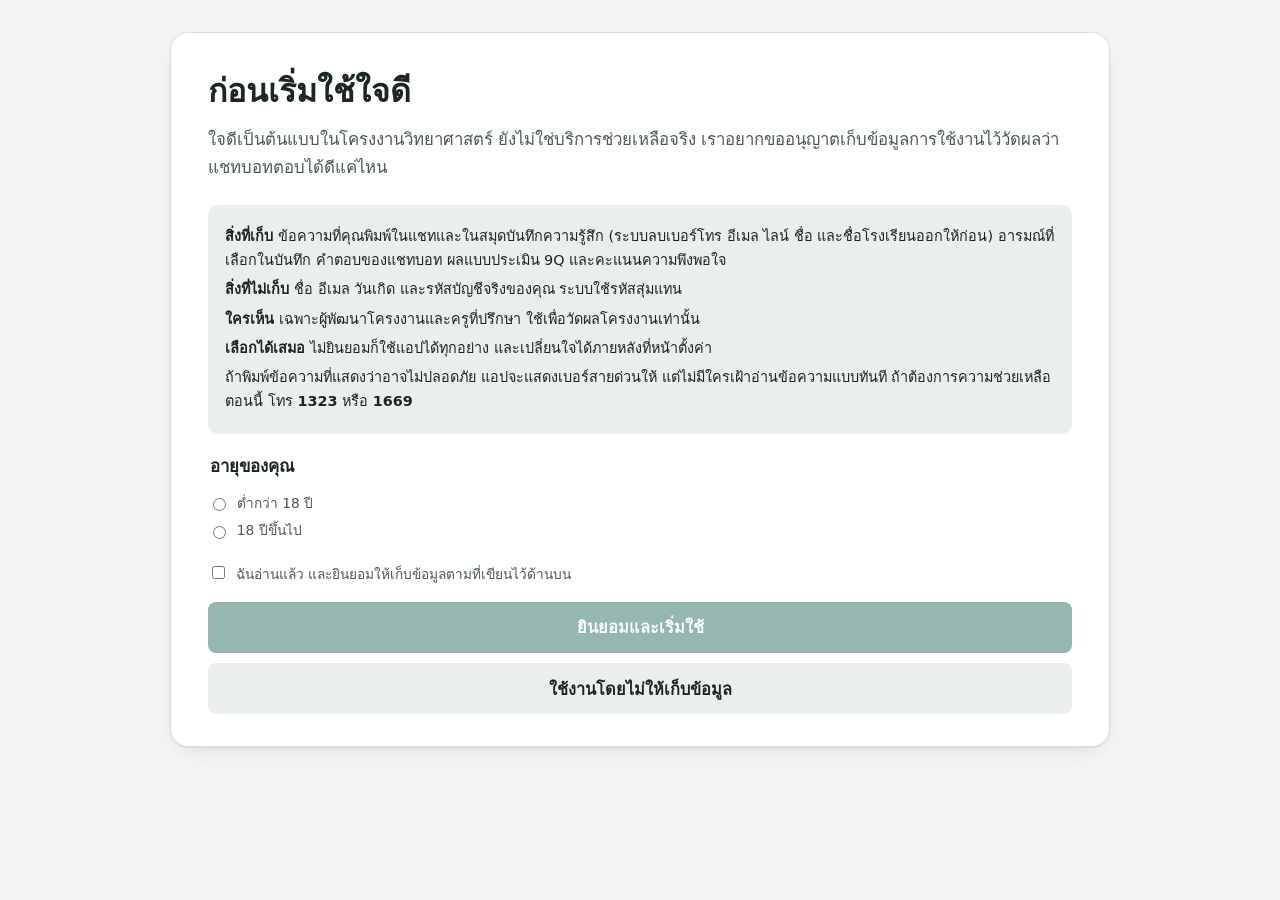
<file: index.html>
<!doctype html>
<html lang="th">
  <head>
    <meta charset="UTF-8" />
    <meta name="viewport" content="width=device-width, initial-scale=1.0" />
    <title>ใจดี — แอปดูแลสุขภาพใจ</title>
    <link rel="stylesheet" href="/style.css" />

    <!-- ทำให้ติดตั้งเป็นแอปได้ (PWA) -->
    <link rel="manifest" href="/manifest.json" />
    <meta name="theme-color" content="#2f6f63" />
    <link rel="icon" type="image/png" href="/icons/favicon-32.png" />
    <link rel="apple-touch-icon" href="/icons/icon-180.png" />
    <meta name="mobile-web-app-capable" content="yes" />
    <meta name="apple-mobile-web-app-capable" content="yes" />
    <meta name="apple-mobile-web-app-status-bar-style" content="default" />
    <meta name="apple-mobile-web-app-title" content="ใจดี" />
  </head>
  <body>
    <div id="app"></div>
    <script src="/app.js"></script>
    <script>
      // ลงทะเบียน service worker เพื่อให้เบราว์เซอร์เสนอ "ติดตั้งแอป" ได้ (ถ้าเบราว์เซอร์รองรับ)
      if ("serviceWorker" in navigator) {
        window.addEventListener("load", () => {
          navigator.serviceWorker.register("/sw.js").catch((err) => {
            console.warn("ลงทะเบียน service worker ไม่สำเร็จ (แอปยังใช้งานได้ปกติ):", err);
          });
        });
      }
    </script>
  </body>
</html>
</file>
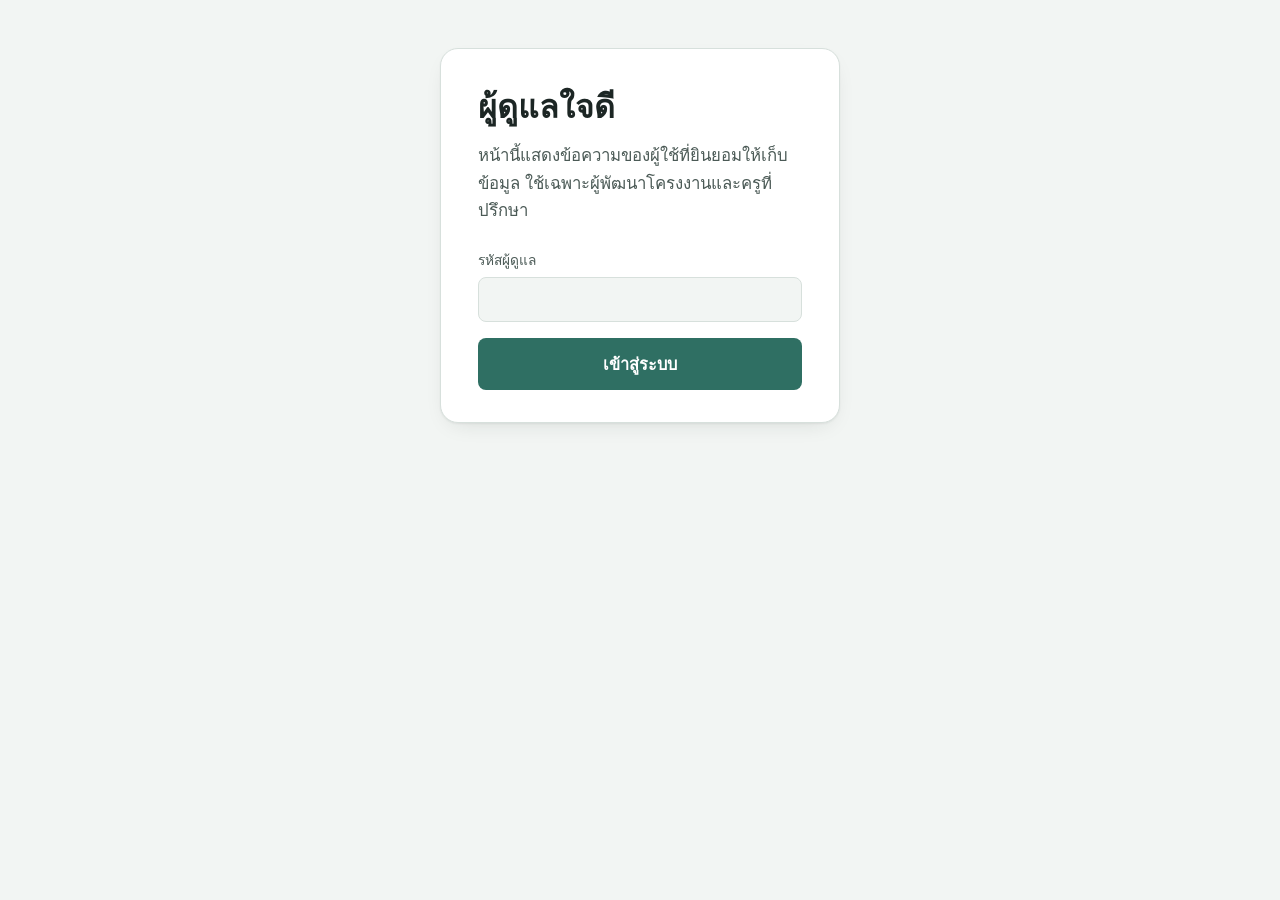
<file: admin.html>
<!doctype html>
<html lang="th">
  <head>
    <meta charset="UTF-8" />
    <meta name="viewport" content="width=device-width, initial-scale=1.0" />
    <meta name="robots" content="noindex, nofollow" />
    <title>ใจดี · ผู้ดูแล</title>
    <link rel="stylesheet" href="/style.css" />
    <style>
      .admin-shell { max-width: 1180px; margin: 0 auto; padding: 1.5rem 1rem 4rem; }
      .admin-top { display: flex; flex-wrap: wrap; gap: 0.75rem; align-items: center; justify-content: space-between; margin-bottom: 1rem; }
      .admin-top h1 { margin: 0; font-size: 1.35rem; }
      .storage-chip { font-size: 0.75rem; padding: 0.15rem 0.55rem; border-radius: 999px; background: var(--accent-soft); color: var(--accent); margin-left: 0.5rem; vertical-align: middle; }
      .storage-chip.local { background: var(--danger-soft); color: var(--danger); }
      .tabs { display: flex; flex-wrap: wrap; gap: 0.35rem; border-bottom: 1px solid var(--line); margin-bottom: 1.25rem; }
      .tabs button { background: none; border: none; border-bottom: 2px solid transparent; padding: 0.55rem 0.85rem; font: inherit; color: var(--ink-soft); cursor: pointer; }
      .tabs button.active { color: var(--accent); border-bottom-color: var(--accent); font-weight: 600; }
      .tiles { display: grid; grid-template-columns: repeat(auto-fill, minmax(150px, 1fr)); gap: 0.75rem; margin-bottom: 1.25rem; }
      .tile { background: var(--surface); border: 1px solid var(--line); border-radius: 12px; padding: 0.85rem 1rem; }
      .tile .n { font-size: 1.6rem; font-weight: 700; font-variant-numeric: tabular-nums; }
      .tile .l { font-size: 0.8rem; color: var(--ink-soft); }
      .grid2 { display: grid; grid-template-columns: repeat(auto-fit, minmax(300px, 1fr)); gap: 1rem; }
      .bars { display: grid; gap: 0.35rem; font-size: 0.86rem; }
      .bar { display: grid; grid-template-columns: minmax(90px, 38%) 1fr 3rem; gap: 0.5rem; align-items: center; }
      .bar .track { height: 0.6rem; border-radius: 999px; background: var(--surface-2); overflow: hidden; }
      .bar .fill { height: 100%; background: var(--accent); }
      .bar .fill.crisis { background: var(--danger); }
      .bar .v { text-align: right; font-variant-numeric: tabular-nums; color: var(--ink-soft); }
      .bar .k { overflow: hidden; text-overflow: ellipsis; white-space: nowrap; }
      .filters { display: flex; flex-wrap: wrap; gap: 0.5rem; align-items: end; margin-bottom: 0.9rem; }
      .filters label { font-size: 0.78rem; color: var(--ink-soft); display: grid; gap: 0.2rem; }
      .filters input, .filters select { padding: 0.4rem 0.55rem; border: 1px solid var(--line); border-radius: 8px; font: inherit; font-size: 0.88rem; background: var(--surface); color: var(--ink); }
      .table-wrap { overflow-x: auto; border: 1px solid var(--line); border-radius: 12px; background: var(--surface); }
      table { border-collapse: collapse; width: 100%; font-size: 0.86rem; }
      th, td { text-align: left; vertical-align: top; padding: 0.55rem 0.65rem; border-bottom: 1px solid var(--line); }
      th { background: var(--surface-2); font-weight: 600; position: sticky; top: 0; white-space: nowrap; }
      tr.is-crisis td:first-child { box-shadow: inset 3px 0 0 var(--danger); }
      td.msg { min-width: 220px; max-width: 360px; white-space: pre-wrap; word-break: break-word; }
      td.bot { color: var(--ink-soft); }
      .pill { display: inline-block; font-size: 0.72rem; padding: 0.1rem 0.5rem; border-radius: 999px; background: var(--surface-2); margin: 0 0.2rem 0.2rem 0; white-space: nowrap; }
      .pill.crisis { background: var(--danger-soft); color: var(--danger); font-weight: 600; }
      .label-box { display: grid; gap: 0.3rem; min-width: 150px; }
      .label-box select, .label-box input { padding: 0.3rem 0.4rem; border: 1px solid var(--line); border-radius: 6px; font: inherit; font-size: 0.8rem; background: var(--surface); color: var(--ink); }
      .label-box .other { font-size: 0.72rem; color: var(--ink-soft); }
      .small-btn { padding: 0.3rem 0.6rem; font-size: 0.8rem; border-radius: 6px; border: 1px solid var(--accent); background: var(--accent); color: var(--accent-ink); cursor: pointer; font: inherit; }
      .small-btn.ghost { background: none; color: var(--accent); }
      .muted { color: var(--ink-soft); font-size: 0.85rem; }
      .conv-list { display: grid; gap: 0.5rem; }
      .conv-item { text-align: left; background: var(--surface); border: 1px solid var(--line); border-radius: 10px; padding: 0.65rem 0.85rem; cursor: pointer; font: inherit; color: var(--ink); }
      .conv-item.active { border-color: var(--accent); }
      .transcript { display: grid; gap: 0.5rem; }
      .t-user, .t-bot { padding: 0.6rem 0.85rem; border-radius: 12px; max-width: 85%; white-space: pre-wrap; word-break: break-word; font-size: 0.9rem; }
      .t-user { justify-self: end; background: var(--accent); color: var(--accent-ink); }
      .t-bot { background: var(--surface-2); }
      .t-meta { font-size: 0.72rem; color: var(--ink-soft); justify-self: end; }
      .conv-layout { display: grid; grid-template-columns: minmax(220px, 300px) 1fr; gap: 1rem; }
      @media (max-width: 720px) { .conv-layout { grid-template-columns: 1fr; } }
      .notice { background: var(--danger-soft); color: var(--ink); border-radius: 10px; padding: 0.7rem 0.9rem; font-size: 0.86rem; margin-bottom: 1rem; }
    </style>
  </head>
  <body>
    <div id="admin"></div>
    <script src="/admin.js"></script>
  </body>
</html>
</file>
<file: style.css>
:root {
  --paper: #f2f5f3;
  --surface: #ffffff;
  --surface-2: #eaefec;
  --ink: #1c2624;
  --ink-soft: #4b5a56;
  --line: #d7e0dc;
  --accent: #2f6f63;
  --accent-ink: #ffffff;
  --accent-soft: #e2ede9;
  --danger: #a8482f;
  --danger-soft: #f5e4de;
  --shadow: 0 1px 2px rgba(28, 38, 36, 0.06), 0 8px 24px -12px rgba(28, 38, 36, 0.18);
}

* { box-sizing: border-box; }
/* v28 ให้ attribute hidden ซ่อนได้จริงเสมอ (เดิม .field-checkbox { display:flex } ทับ hidden ทำให้ช่องผู้ปกครองโผล่ตลอด) */
[hidden] { display: none !important; }

body {
  margin: 0;
  background: var(--paper);
  color: var(--ink);
  font-family: "Segoe UI", "Sarabun", system-ui, sans-serif;
  line-height: 1.65;
}

a { color: var(--accent); }

.app-shell { max-width: 720px; margin: 0 auto; padding: 0 1.25rem 4rem; min-height: 100vh; }

.navbar {
  display: flex;
  align-items: center;
  justify-content: space-between;
  padding: 1.1rem 0;
  margin-bottom: 1.5rem;
  border-bottom: 1px solid var(--line);
  flex-wrap: wrap;
  gap: 0.5rem;
}
.navbar .brand { font-weight: 700; font-size: 1.1rem; color: var(--accent); text-decoration: none; }
.badge-anonymous { background: var(--surface-2); color: var(--ink-soft); font-weight: 600; cursor: help; }
.navbar nav { display: flex; gap: 0.3rem; flex-wrap: wrap; }
.navbar nav a, .navbar nav button {
  font-family: inherit; font-size: 0.86rem; color: var(--ink-soft); text-decoration: none;
  background: none; border: none; padding: 0.4rem 0.65rem; border-radius: 6px; cursor: pointer;
}
.navbar nav a:hover, .navbar nav button:hover { background: var(--surface-2); color: var(--ink); }
.navbar nav a.active { background: var(--accent-soft); color: var(--accent); font-weight: 600; }

.card { background: var(--surface); border: 1px solid var(--line); border-radius: 14px; padding: 1.5rem 1.6rem; box-shadow: var(--shadow); margin-bottom: 1.5rem; }

h1 { font-size: 1.6rem; margin: 0 0 0.5rem; }
h2 { font-size: 1.2rem; margin: 0 0 0.75rem; }
p.subtitle { color: var(--ink-soft); margin: 0 0 1.5rem; }

.field { margin-bottom: 1rem; }
.field label { display: block; font-size: 0.86rem; color: var(--ink-soft); margin-bottom: 0.35rem; }
.field input, .field select, .field textarea {
  width: 100%; padding: 0.65rem 0.8rem; border: 1px solid var(--line); border-radius: 8px;
  font-family: inherit; font-size: 0.95rem; background: var(--paper); color: var(--ink);
}
.field input:focus, .field select:focus { outline: 2px solid var(--accent); outline-offset: 1px; }

.field-checkbox { display: flex; align-items: flex-start; gap: 0.5rem; font-size: 0.86rem; color: var(--ink-soft); }
.field-checkbox input { width: auto; margin-top: 0.2rem; }

.btn {
  display: inline-block; background: var(--accent); color: var(--accent-ink); border: none; border-radius: 8px;
  padding: 0.7rem 1.3rem; font-family: inherit; font-size: 0.95rem; font-weight: 600; cursor: pointer; text-decoration: none;
}
.btn:hover { opacity: 0.92; }
.btn:disabled { opacity: 0.5; cursor: not-allowed; }
.btn-secondary { background: var(--surface-2); color: var(--ink); }
.btn-block { width: 100%; text-align: center; }

.error-text { color: var(--danger); font-size: 0.88rem; margin: -0.4rem 0 1rem; }
.link-row { margin-top: 1rem; font-size: 0.9rem; color: var(--ink-soft); }

.divider { display: flex; align-items: center; gap: 0.75rem; margin: 1.4rem 0 1rem; color: var(--ink-soft); font-size: 0.82rem; }
.divider::before, .divider::after { content: ""; flex: 1; height: 1px; background: var(--line); }

.hotline-banner {
  display: flex; align-items: center; gap: 1rem; background: var(--danger-soft); border: 1px solid var(--danger);
  border-radius: 12px; padding: 1.1rem 1.3rem; margin-bottom: 1.5rem;
}
.hotline-banner .icon { font-size: 1.6rem; }
.hotline-banner .text { flex: 1; font-size: 0.92rem; color: var(--ink); }
.hotline-banner .call-btn { background: var(--danger); color: #fff; text-decoration: none; font-weight: 700; padding: 0.6rem 1.1rem; border-radius: 8px; white-space: nowrap; }

.badge { display: inline-block; font-size: 0.72rem; font-weight: 600; padding: 0.2rem 0.6rem; border-radius: 999px; }
.badge-none { background: #dcece4; color: #2f6f4a; }
.badge-mild { background: #f2ebc9; color: #8a6d1f; }
.badge-moderate { background: #f5ddc0; color: #a05a1c; }
.badge-severe { background: var(--danger-soft); color: var(--danger); }

.question-block { padding: 1.1rem 0; border-bottom: 1px solid var(--line); }
.question-block:last-child { border-bottom: none; }
.question-block .q-text { font-weight: 500; margin-bottom: 0.7rem; }
.option-row { display: flex; gap: 0.5rem; flex-wrap: wrap; }
.option-pill {
  flex: 1; min-width: 130px; text-align: center; padding: 0.55rem 0.6rem; border: 1px solid var(--line);
  border-radius: 8px; font-size: 0.85rem; cursor: pointer; background: var(--paper); color: var(--ink-soft);
}
.option-pill.selected { background: var(--accent); color: var(--accent-ink); border-color: var(--accent); font-weight: 600; }

.progress-bar { height: 6px; background: var(--surface-2); border-radius: 999px; overflow: hidden; margin-bottom: 1.5rem; }
.progress-fill { height: 100%; background: var(--accent); transition: width 0.2s ease; }

.history-item { display: flex; align-items: center; justify-content: space-between; padding: 0.9rem 0; border-bottom: 1px solid var(--line); text-decoration: none; color: inherit; cursor: pointer; }
.history-item:last-child { border-bottom: none; }
.history-item .date { color: var(--ink-soft); font-size: 0.85rem; }
.history-item .score { font-weight: 600; }

.chat-window { display: flex; flex-direction: column; gap: 0.7rem; min-height: 360px; max-height: 60vh; overflow-y: auto; padding: 0.3rem 0.2rem; margin-bottom: 1rem; }
.msg { max-width: 78%; padding: 0.6rem 0.85rem; border-radius: 14px; font-size: 0.92rem; line-height: 1.55; white-space: pre-wrap; }
.msg.user { align-self: flex-end; background: var(--accent); color: var(--accent-ink); border-bottom-right-radius: 4px; }
.msg.ai { align-self: flex-start; background: var(--surface-2); color: var(--ink); border-bottom-left-radius: 4px; }

.chat-input-row { display: flex; gap: 0.6rem; }
.chat-input-row input { flex: 1; }

/* การ์ดประเมินความพึงพอใจ — ให้เด่นกว่าการ์ดปกติ เพื่อดึงความสนใจหลังคุยไปสักพัก */
@keyframes satisfaction-pop-in {
  from { opacity: 0; transform: translateY(10px) scale(0.97); }
  to { opacity: 1; transform: translateY(0) scale(1); }
}
.satisfaction-card {
  border: 2px solid var(--accent);
  background: linear-gradient(180deg, var(--accent-soft) 0%, var(--surface) 65%);
  box-shadow: 0 2px 4px rgba(28, 38, 36, 0.08), 0 14px 34px -14px rgba(47, 111, 99, 0.45);
  animation: satisfaction-pop-in 0.35s ease-out;
  text-align: center;
}
.satisfaction-title { font-size: 1.05rem; font-weight: 700; color: var(--accent); margin: 0 0 0.35rem; }
.satisfaction-options { display: flex; gap: 0.55rem; flex-wrap: wrap; justify-content: center; margin-bottom: 0.9rem; }
.satisfaction-pill {
  min-width: 64px; padding: 0.65rem 0.5rem; border: 2px solid var(--accent); border-radius: 10px;
  background: var(--surface); color: var(--accent); font-family: inherit; font-size: 1rem; font-weight: 700;
  cursor: pointer; transition: transform 0.12s ease, background 0.12s ease, color 0.12s ease;
}
.satisfaction-pill:hover { background: var(--accent); color: var(--accent-ink); transform: translateY(-2px); }
.satisfaction-pill:active { transform: translateY(0); }
.skip-link { background: none; border: none; color: var(--ink-soft); font-family: inherit; font-size: 0.82rem; text-decoration: underline; cursor: pointer; padding: 0.2rem; }
.skip-link:hover { color: var(--ink); }

/* ป้ายลอย (toast) เช่นข้อความขอบคุณหลังทำแบบประเมินเสร็จ — โผล่มาแป๊บนึงแล้วหายไปเอง */
.toast {
  position: fixed;
  top: 1.25rem;
  left: 50%;
  transform: translate(-50%, -14px);
  background: var(--accent);
  color: var(--accent-ink);
  padding: 0.75rem 1.4rem;
  border-radius: 999px;
  box-shadow: var(--shadow);
  font-size: 0.9rem;
  font-weight: 600;
  text-align: center;
  z-index: 1000;
  opacity: 0;
  max-width: calc(100% - 2.5rem);
  transition: opacity 0.3s ease, transform 0.3s ease;
}
.toast.toast-show { opacity: 1; transform: translate(-50%, 0); }
.toast.toast-hide { opacity: 0; transform: translate(-50%, -14px); }

.notice { background: var(--accent-soft); border: 1px solid var(--accent); border-radius: 10px; padding: 0.9rem 1.1rem; font-size: 0.88rem; color: var(--ink); margin-bottom: 1.5rem; }
.empty-state { text-align: center; color: var(--ink-soft); padding: 2rem 1rem; }
pre.recommendation { white-space: pre-wrap; font-family: inherit; font-size: 0.92rem; color: var(--ink); margin: 0; }

/* ปุ่ม action cards ใต้คำตอบแชทบอท / หน้าผลประเมิน */
.action-cards { display: flex; flex-wrap: wrap; gap: 0.5rem; align-self: flex-start; max-width: 92%; margin: 0.1rem 0 0.4rem; }
.action-card {
  display: inline-flex; align-items: center; gap: 0.4rem; padding: 0.5rem 0.85rem; border-radius: 999px;
  border: 1px solid var(--accent); background: var(--surface); color: var(--accent); font-size: 0.86rem;
  font-weight: 600; text-decoration: none; cursor: pointer;
}
.action-card:hover { background: var(--accent-soft); }
.action-hotline { border-color: var(--danger); color: var(--danger); }
.action-hotline:hover { background: var(--danger-soft); }
.action-hotline .num { font-weight: 700; white-space: nowrap; }
.action-selfcare { display: block; border-radius: 12px; }
.action-selfcare summary { cursor: pointer; list-style: none; }
.action-selfcare summary::-webkit-details-marker { display: none; }
.action-selfcare p { margin: 0.5rem 0 0.1rem; font-weight: 400; color: var(--ink); line-height: 1.55; }

/* v27 ปรับให้ใหญ่ขึ้นบนจอกว้าง (แท็บเล็ต/คอมพิวเตอร์) โดยมือถือยังคงขนาดเดิม */
@media (min-width: 640px) {
  body { font-size: 1.05rem; }
  .app-shell { max-width: 880px; }
  h1 { font-size: 2rem; }
  h2 { font-size: 1.35rem; }
  .card { padding: 2rem 2.3rem; border-radius: 18px; }
  .btn { font-size: 1.02rem; padding: 0.8rem 1.6rem; }
  .field input, .field select, .field textarea { font-size: 1rem; padding: 0.75rem 0.9rem; }
  .chat-window { min-height: 420px; max-height: 68vh; gap: 0.9rem; }
  .msg { font-size: 1rem; max-width: 70%; padding: 0.75rem 1.05rem; }
  .option-pill { font-size: 0.95rem; padding: 0.7rem 0.8rem; }
  .action-card { font-size: 0.92rem; padding: 0.6rem 1rem; }
  .hotline-banner .text { font-size: 0.98rem; }
}

@media (min-width: 1024px) {
  .app-shell { max-width: 980px; }
  .chat-window { max-height: 72vh; }
  .msg { max-width: 62%; }
}

/* v20 หน้าขอความยินยอม */
.consent-box { background: var(--surface-2); border-radius: 10px; padding: 0.9rem 1.1rem; margin: 1rem 0 1.2rem; font-size: 0.9rem; }
.consent-box p { margin: 0.35rem 0; }
.consent-age { border: none; padding: 0; margin: 0 0 1rem; }
.consent-age legend { font-weight: 600; margin-bottom: 0.4rem; }
.consent-age .radio { display: flex; align-items: center; gap: 0.5rem; margin: 0.3rem 0; font-weight: 400; }
.consent-age .radio input { width: auto; }

/* ---------- v30 หน้าหลัก: วันนี้ทำอะไรต่อดี ---------- */
.next-steps { display: grid; gap: 0.6rem; }
.next-step { display: flex; gap: 0.8rem; align-items: center; flex-wrap: wrap; padding: 0.8rem 0.9rem; border: 1px solid var(--line); border-radius: 12px; background: var(--surface); }
.next-step.primary { border-color: var(--accent); background: var(--accent-soft); }
.ns-icon { font-size: 1.5rem; line-height: 1; flex: none; }
.ns-body { flex: 1 1 220px; min-width: 0; }
.ns-body strong { display: block; font-size: 0.98rem; }
.ns-body p { margin: 0.1rem 0 0; color: var(--ink-soft); font-size: 0.86rem; }
.next-step .btn { flex: none; margin-left: auto; }

/* ---------- v30 ประวัติ: กราฟคะแนน ---------- */
.card-head { display: flex; justify-content: space-between; align-items: center; gap: 0.6rem; flex-wrap: wrap; }
.card-head h2 { margin: 0; }
.score-chart { width: 100%; max-width: 640px; height: auto; display: block; margin: 0.6rem auto 0; }
.score-chart .band-none { fill: #e6f1ec; }
.score-chart .band-mild { fill: #f4f1dd; }
.score-chart .band-moderate { fill: #f7e8d8; }
.score-chart .band-severe { fill: #f5e0da; }
.score-chart .band-label { fill: var(--ink-soft); font-size: 11px; opacity: 0.85; }
.score-chart .axis { fill: var(--ink-soft); font-size: 12px; }
.score-chart .grid { stroke: var(--line); stroke-width: 1; }
.score-chart .score-line { fill: none; stroke: var(--accent); stroke-width: 2; stroke-linejoin: round; stroke-linecap: round; }
.score-chart .score-dot { fill: var(--surface); stroke: var(--accent); stroke-width: 2; }
.score-chart .score-dot.risk { fill: var(--danger); stroke: var(--danger); }
.chart-note { color: var(--ink-soft); font-size: 0.86rem; margin: 0.4rem 0 0; }

/* ---------- v30 บันทึกความรู้สึก ---------- */
.mood-row { display: grid; grid-template-columns: repeat(5, 1fr); gap: 0.4rem; }
.mood-pill { display: flex; flex-direction: column; align-items: center; gap: 0.15rem; padding: 0.55rem 0.2rem; border: 1px solid var(--line); border-radius: 12px; background: var(--surface); color: var(--ink); font-family: inherit; font-size: 0.78rem; cursor: pointer; }
.mood-pill:hover { border-color: var(--accent); }
.mood-pill.selected { border-color: var(--accent); background: var(--accent-soft); box-shadow: inset 0 0 0 1px var(--accent); }
.mood-emoji { font-size: 1.6rem; line-height: 1.2; }
.journal-item .mood-emoji { font-size: 1.1rem; }
textarea { width: 100%; font-family: inherit; font-size: 1rem; padding: 0.7rem; border: 1px solid var(--line); border-radius: 10px; background: var(--surface); color: var(--ink); resize: vertical; }
.char-count { text-align: right; color: var(--ink-soft); font-size: 0.78rem; }
.mood-strip { display: flex; flex-wrap: wrap; gap: 0.4rem 1rem; }
.mood-strip > span { display: flex; flex-direction: column; align-items: center; color: var(--ink-soft); font-size: 0.74rem; }
.journal-item { padding: 0.75rem 0; border-top: 1px solid var(--line); }
.journal-item:first-of-type { border-top: none; }
.journal-meta { display: flex; justify-content: space-between; align-items: center; gap: 0.5rem; color: var(--ink-soft); font-size: 0.86rem; }
.journal-text { margin: 0.35rem 0 0; white-space: pre-wrap; overflow-wrap: anywhere; }

/* ---------- v30 ทัวร์แนะนำ ---------- */
.tour-overlay { position: fixed; inset: 0; z-index: 1000; background: rgba(28, 38, 36, 0.55); display: flex; align-items: center; justify-content: center; padding: 1rem; }
.tour-card { width: 100%; max-width: 420px; background: var(--surface); border-radius: 18px; padding: 1.5rem 1.3rem 1.1rem; box-shadow: var(--shadow); text-align: center; }
.tour-icon { font-size: 2.6rem; line-height: 1; }
.tour-card h2 { margin: 0.6rem 0 0.4rem; }
.tour-text { color: var(--ink-soft); white-space: pre-line; margin: 0 0 1rem; }
.tour-dots { display: flex; justify-content: center; gap: 0.35rem; margin-bottom: 1rem; }
.tour-dots span { width: 8px; height: 8px; border-radius: 50%; background: var(--line); }
.tour-dots span.on { background: var(--accent); width: 20px; border-radius: 4px; }
.tour-actions { display: flex; align-items: center; gap: 0.5rem; }
</file>
